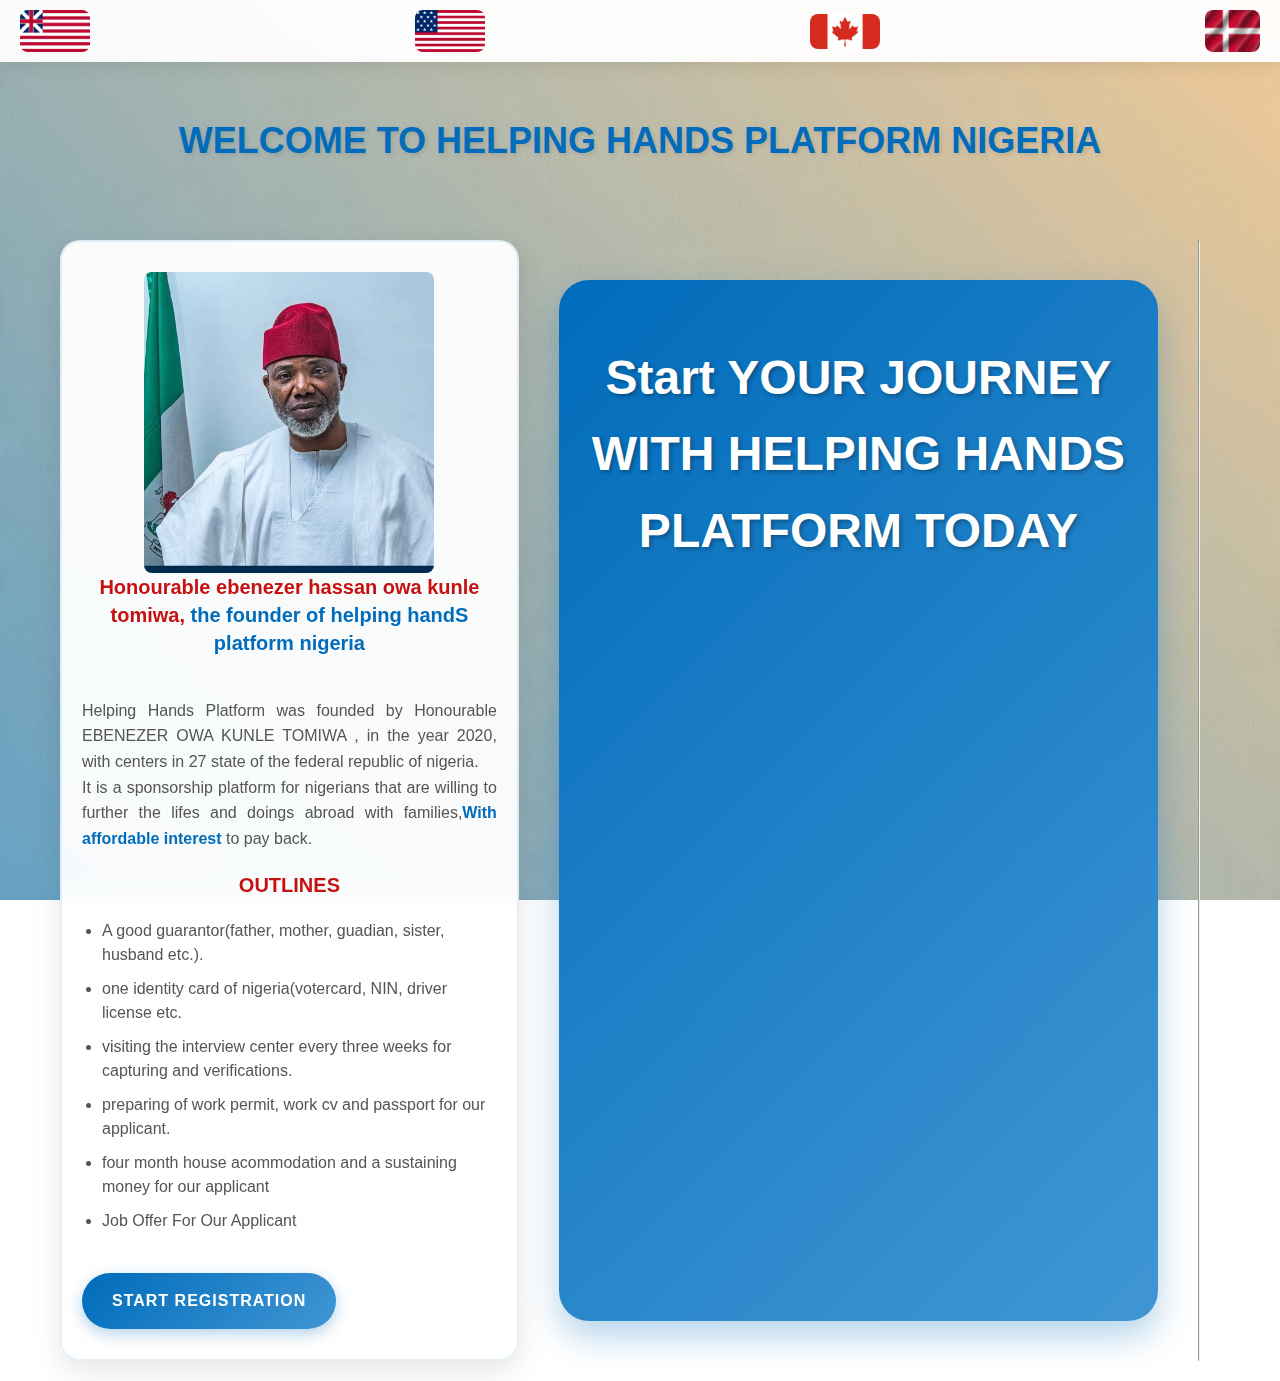
<file: index.html>
<!DOCTYPE html>
<html lang="en">
<head>
    <meta charset="UTF-8">
    <meta name="viewport" content="width=device-width, initial-scale=1.0">
    <meta name="discription" content="Full free Web development course with Comibyte">
    <meta name="keywords" content="Web development,free course,free, web,video">
    <link rel="shortcut icon" href="images 3.jpeg" type="image/x-icon">
<link rel="stylesheet" href="style.css">
    <title>Helping Hands Platform Nigeria</title>
</head>
<body>
      <header class="navbar">
    <div class="logo"><img src="images.png" alt="comibyte logo" width="70px"></div>
        <div class="logo"><img src="flag-Stars-and-Stripes-May-1-1795.webp" alt="comibyte logo" width="70px"></div> 
        <div class="logo"><img src="download.png" alt="comibyte logo" width="70px"></div>
        <div class="logo"><img src="images9.jpeg" alt="comibyte logo" width="55px"></div>
        
   </header>

   <section id="courses">
    <h1 class="welcome">WELCOME TO HELPING HANDS PLATFORM NIGERIA</h1>
    <div class="row">
        <div class="course">
            <div class="logo"><img src="images 3.jpeg" alt="comibyte logo" width="290px"></div>
            <h4>Honourable ebenezer hassan owa kunle tomiwa, <span>the founder of helping handS platform nigeria</span></h4>
            <br>
            <p>Helping Hands Platform was founded by Honourable EBENEZER OWA KUNLE TOMIWA , in the year 2020, with centers in 27 state of the federal republic of nigeria. 
                <br>
                It is a sponsorship platform for nigerians that are willing to further the lifes and doings abroad with families,<span>With affordable interest </span>to pay back.</p>
            <h4>OUTLINES</h4>
            <ul>
                <li>A good guarantor(father, mother, guadian, sister, husband etc.).</li>
                <li>one identity card of nigeria(votercard, NIN, driver license etc.</li>
                <li>visiting the interview center every three weeks for capturing and verifications.</li>
                <li>preparing of work permit, work cv and passport for our applicant.</li>
                <li>four month house acommodation and a sustaining money for our applicant</li>
                <li>Job Offer For Our Applicant</li>
            </ul>
            <a href="offers.html">Start Registration </a>
        </div>

<!-- HEADER SECTION -->
<section class="Corousel">
    <h1>Start YOUR JOURNEY WITH HELPING HANDS PLATFORM TODAY</h1>
   
    
</section>
<hr>
<br>
					<br>
			

</body>
</html>
</file>
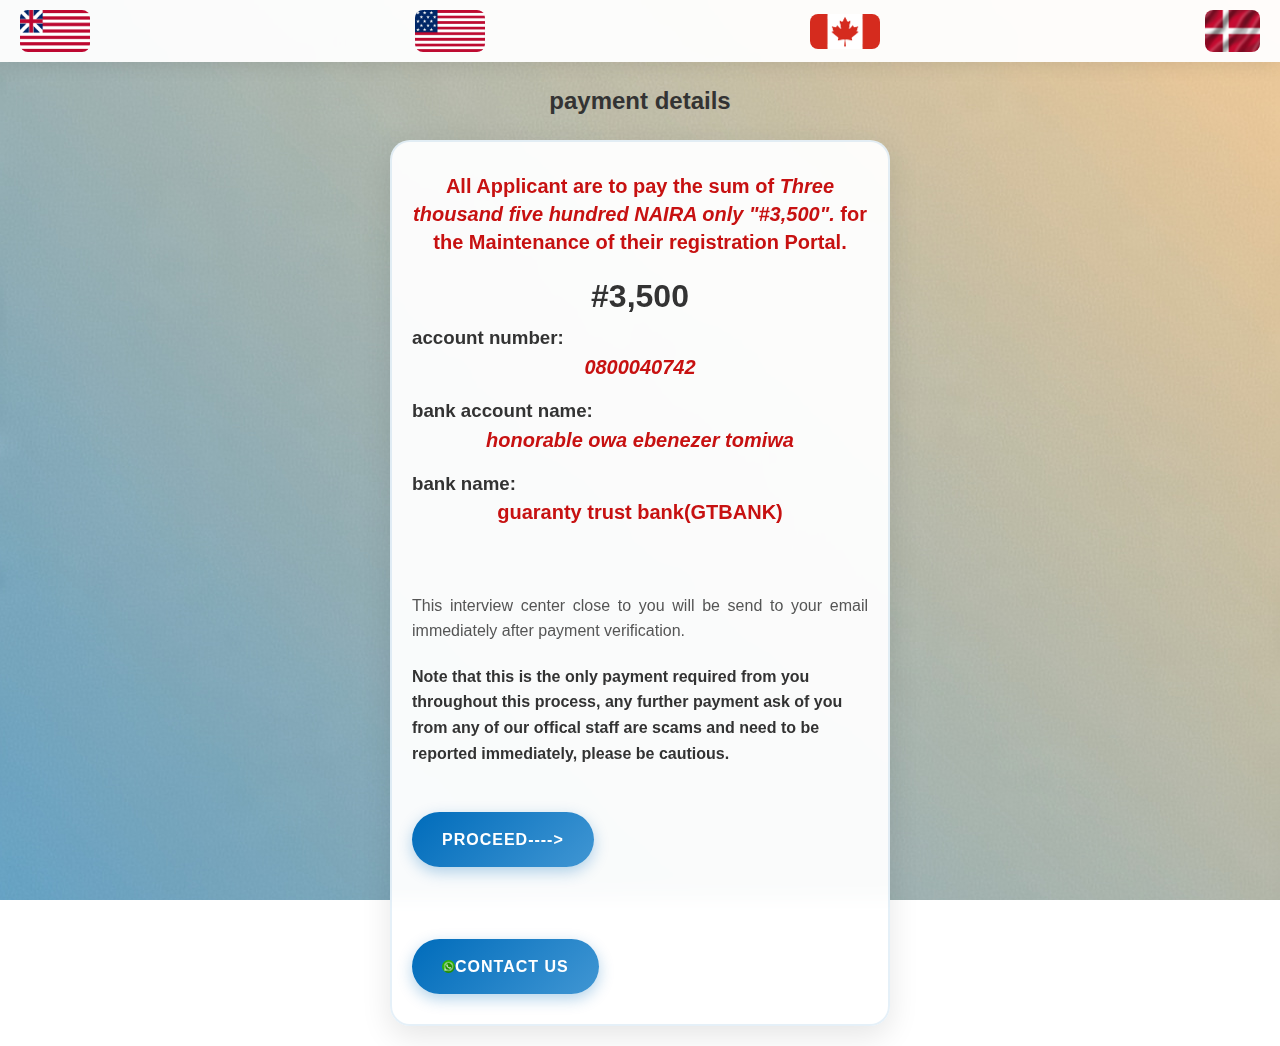
<file: canausa.html>
<!DOCTYPE html>
<html lang="en">
<head>
    <meta charset="UTF-8">
    <meta name="viewport" content="width=device-width, initial-scale=1.0">
    <meta name="discription" content="Full free Web development course with Comibyte">
    <meta name="keywords" content="Web development,free course,free, web,video">
    <link rel="shortcut icon" href="images 3.jpeg" type="image/x-icon">
    <link rel="stylesheet" href="style.css">
    <title>Helping Hands Platform Nigeria</title>
</head>
<body>
    <header>
         
        <div class="logo"><img src="images.png" alt="comibyte logo" width="70px"></div>
        <div class="logo"><img src="flag-Stars-and-Stripes-May-1-1795.webp" alt="comibyte logo" width="70px"></div> 
        <div class="logo"><img src="download.png" alt="comibyte logo" width="70px"></div>
        <div class="logo"><img src="images9.jpeg" alt="comibyte logo" width="55px"></div>
        
        </header>
        <section id="courses">
            
            <h2><b>payment details</b></h2>
            <div class="row">
                <div class="course">
                <h4>All Applicant are to pay the sum of <i class="moni2">Three thousand five hundred NAIRA only "#3,500".</i> for the Maintenance of their registration Portal.</h4> 
                   <h1 class="available" id="price"> #3,500</h1>
                   <div class="acctname">
                    <h3>account number:</h3>
                    <h4><i>0800040742</i></h4>
                    
                    <h3>bank account name: </h3>
                    <h4><i>honorable owa ebenezer tomiwa</i></h4>
                    
                    <h3>bank name: </h3>
                    <h4>guaranty trust bank(GTBANK)</h4>
                    <br>
                    <br>
                    
                    <p> This interview center close to you will be send to your email immediately after payment verification.</p>
                    
                    <b>Note that this is the only payment required from you throughout this process, any further payment ask of you from any of our offical staff are scams and need to be reported immediately, please be cautious.</b>
                   </div>
                   <br>
                    <a href="verify.html">proceed----></a>
                    <br>
					<br>
					<br>
					<a href="https://wa.me/2349164123722"><div class="logo"><img src="images 4.png" alt="comibyte logo" width="13px">   contact us</div>
						</a>
                </div>
                </div>
                </section>
                </body>
                </html>
</file>
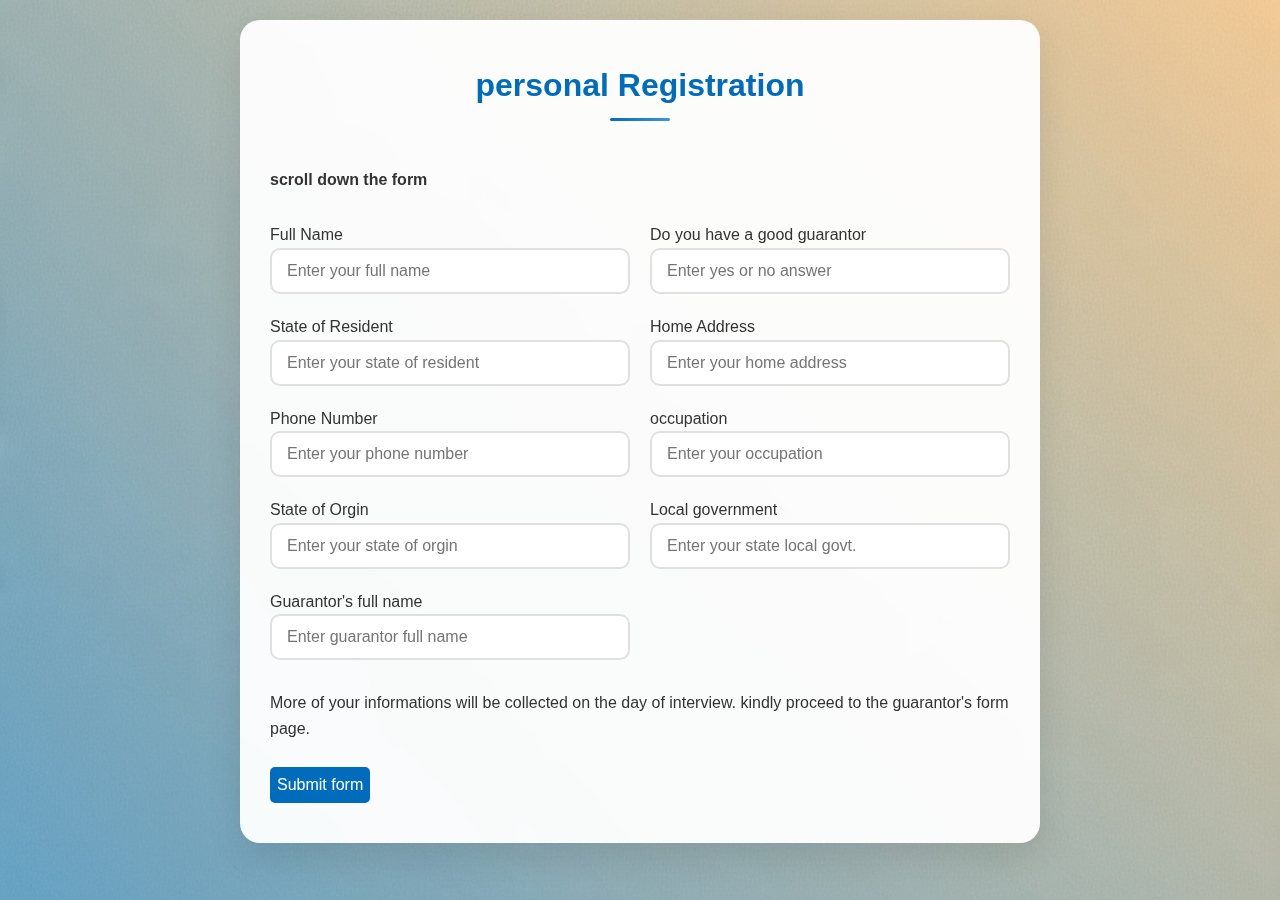
<file: formone.html>
<!DOCTYPE html>
<html>
<head>
	<title>Helping Hands Platform Nigeria</title>
	<link rel="stylesheet" href="style.css">
	<link rel="shortcut icon" href="images 3.jpeg" type="image/x-icon">
		<meta charset="utf-8">
	<meta name="viewport" content="width=device-width, initial-scale=1.0">

</head>
<body>
	
	<div class="container">
		<div class="title">personal Registration</div>
		<br>
		<form action="#">
			<h4>scroll down the form</h4>
			<div class="user-details">
				<div class="input-box">
					<span class="details"> Full Name</span>
					<input type="text" placeholder="Enter your full name" >
				</div>
				<div class="input-box">
					<span class="details">Do you have a good guarantor</span>
					<input type="text" placeholder="Enter yes or no answer">
				</div>
				<div class="input-box">
					<span class="details">State of Resident</span>
					<input type="text" placeholder="Enter your state of resident">
				</div>
				
				<div class="input-box">
					<span class="details">Home Address</span>
					<input type="text" placeholder="Enter your home address">
				</div>

				<div class="input-box">
					<span class="details">Phone Number</span>
					<input type="text" placeholder="Enter your phone number">
				</div>

				<div class="input-box">
					<span class="details">occupation</span>
					<input type="text" placeholder="Enter your occupation">
				</div>

				<div class="input-box">
					<span class="details">State of Orgin</span>
					<input type="text" placeholder="Enter your state of orgin">
				</div>

				<div class="input-box">
					<span class="details">Local government</span>
					<input type="text" placeholder="Enter your state local govt.">
				</div>

				<div class="input-box">
					<span class="details">Guarantor's full name</span>
					<input type="text" placeholder="Enter guarantor full name">
				</div>
				</div>
			
			More of your informations will be collected on the day of interview. kindly proceed to the guarantor's form page. 
			<br>
			<br>
			<div class="apply">
				<div id="submit-btn">
					<a href="guarantor.html"> Submit form</a>
				</div>
			
			</div>
		</div>
		</form>
	</div>
</body>
</html>
</file>
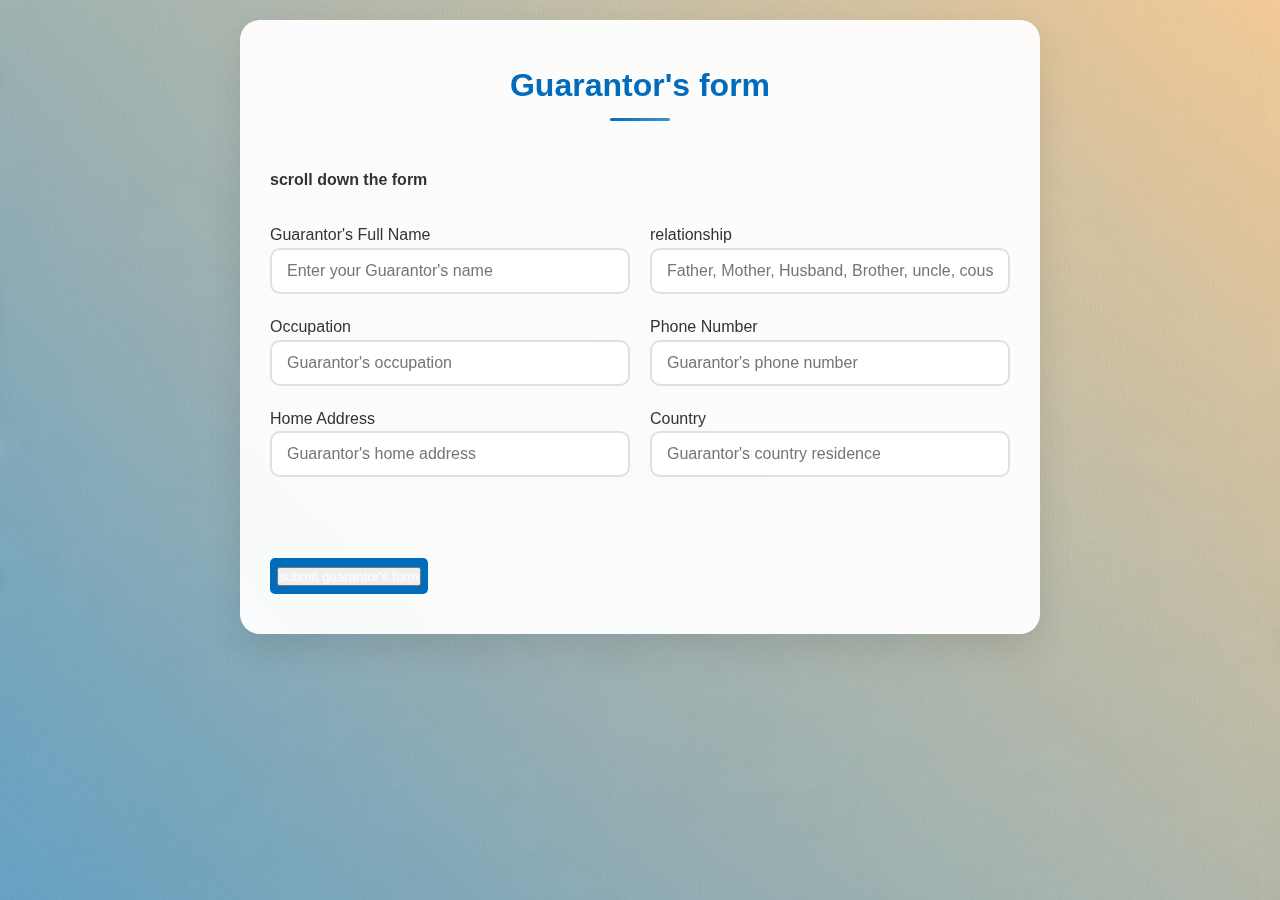
<file: guarantor.html>
<!DOCTYPE html>
<html>
<head>
	<title>Helping Hands Platform Nigeria</title>
	<link rel="stylesheet" href="style.css">
	<link rel="shortcut icon" href="images 3.jpeg" type="image/x-icon">
		<meta charset="utf-8">
	<meta name="viewport" content="width=device-width, initial-scale=1.0">

</head>
<body>
	<div class="container">
		<div class="title">Guarantor's form</div>
		<br>
		<form action="#">
			<h4>scroll down the form</h4>
			<div class="user-details">
				<div class="input-box">
					<span class="details">Guarantor's Full Name</span>
					<input type="text" placeholder="Enter your Guarantor's name" >
				</div>
				<div class="input-box">
					<span class="details">relationship</span>
					<input type="text" placeholder="Father, Mother, Husband, Brother, uncle, cousin etc.">
				</div>
				<div class="input-box">
					<span class="details">Occupation</span>
					<input type="text" placeholder="Guarantor's occupation" required>
				</div>
				<div class="input-box">
					<span class="details">Phone Number</span>
					<input type="text" placeholder="Guarantor's phone number" required>
				</div>
				<div class="input-box">
					<span class="details">Home Address</span>
					<input type="text" placeholder="Guarantor's home address" required>
				</div>
				<div class="input-box">
					<span class="details">Country</span>
					<input type="text" placeholder="Guarantor's country residence" required>
				</div>
				</div>
			<br>
			<br>
			<div class="apply" id="submit-btn">
			<button type="submit">
					<a href="paymentchoice.html">submit guarantor's form</a>
			</button>
			
			</div>
		</div>
		</form>
	</div>

</body>
</html>
</file>
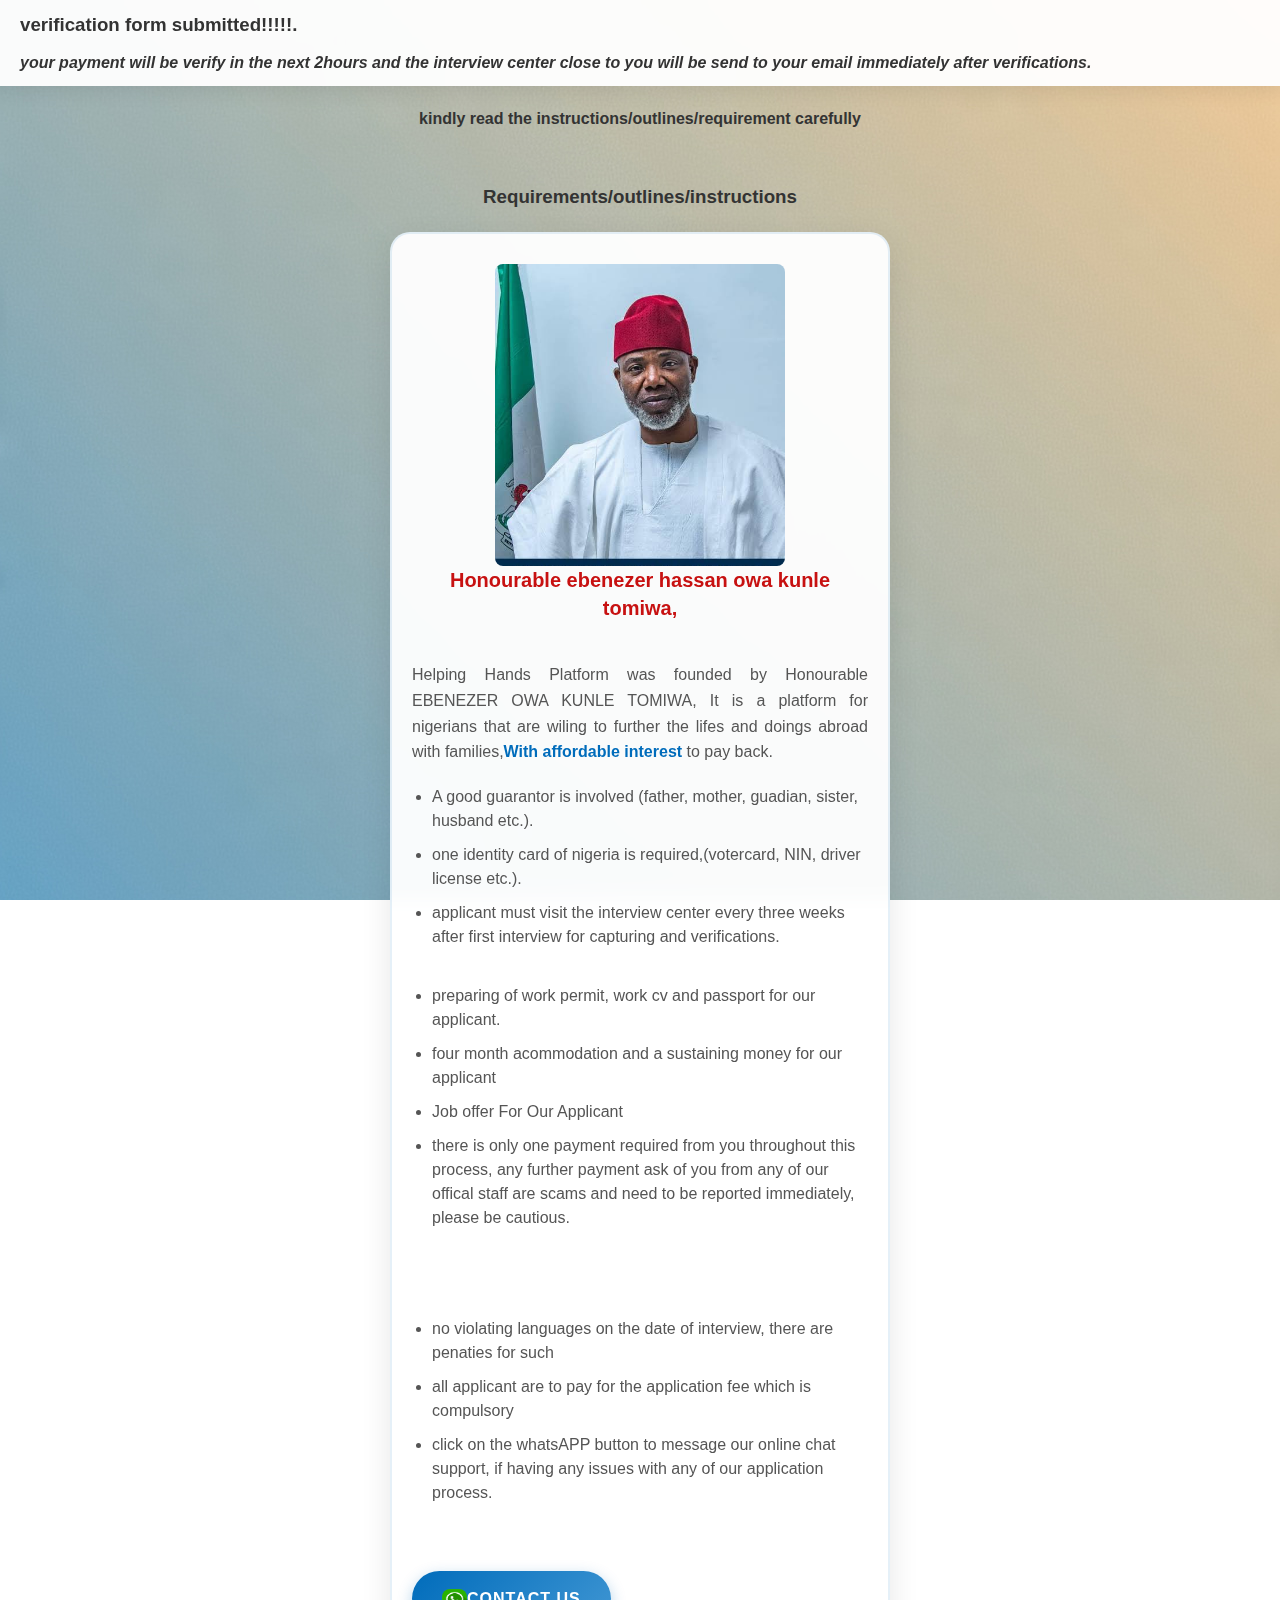
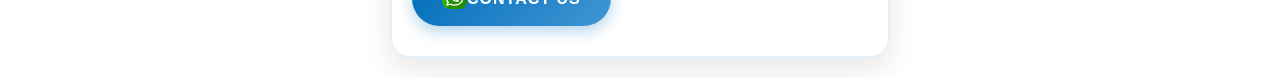
<file: instrut.html>
<!DOCTYPE html>
<html lang="en">
<head>
    <meta charset="UTF-8">
    <meta name="viewport" content="width=device-width, initial-scale=1.0">
    <meta name="discription" content="Full free Web development course with Comibyte">
    <meta name="keywords" content="Web development,free course,free, web,video">
    <link rel="shortcut icon" href="images 3.jpeg" type="image/x-icon">
    <link rel="stylesheet" href="style.css">
    <title>Helping Hands Platform Nigeria</title>
</head>
<body>
   <header>
    <h3> verification form submitted!!!!!.</h3>
    
   <h4><i> your payment will be verify in the next 2hours and the interview center close to you will be send to your email immediately after verifications.</i></h4>
   </header>

   <section id="courses">
    <h4>kindly read the instructions/outlines/requirement carefully</h4>
    <br>
    <br>
    <h3>Requirements/outlines/instructions</h3>
    <div class="row">
        <div class="course">
            <div class="logo"><img src="images 3.jpeg" alt="comibyte logo" width="290px"></div>
            <h4>Honourable ebenezer hassan owa kunle tomiwa,</h4>
            <br>
            <p>Helping Hands Platform was founded by Honourable EBENEZER OWA KUNLE TOMIWA, It is a platform for nigerians that are wiling to further the lifes and doings abroad with families,<span>With affordable interest </span>to pay back.</p>
            
            <ul>
                <li>A good guarantor is involved (father, mother, guadian, sister, husband etc.).</li>
                
                <li>one identity card of nigeria is required,(votercard, NIN, driver license etc.).</li>
                <li> applicant must visit the interview center every three weeks after first interview for capturing and verifications.</li>
                <br>
                <li>preparing of work permit, work cv and passport for our applicant.</li>
                
                <li>four month acommodation and a sustaining money for our applicant</li>
                <li>Job offer For Our Applicant</li>
                <li>there is  only one payment required from you throughout this process, any further payment ask of you from any of our offical staff are scams and need to be reported immediately, please be cautious.</li>
                 <br>
                 <br>
                 <br>
                <li>no violating languages on the date of interview, there are penaties for such</li>
                <li>all applicant are to pay for the application fee which is compulsory</li>
                <li>click on the whatsAPP button to message our online chat support, if having any issues with any of our application process.</li>
            </ul>
            <br>
            <a href="https://wa.me/2349164123722"><div class="logo"><img src="images 4.png" alt="comibyte logo" width="25px" height="20px">    contact us</div>
            </a>
        </div>
</file>
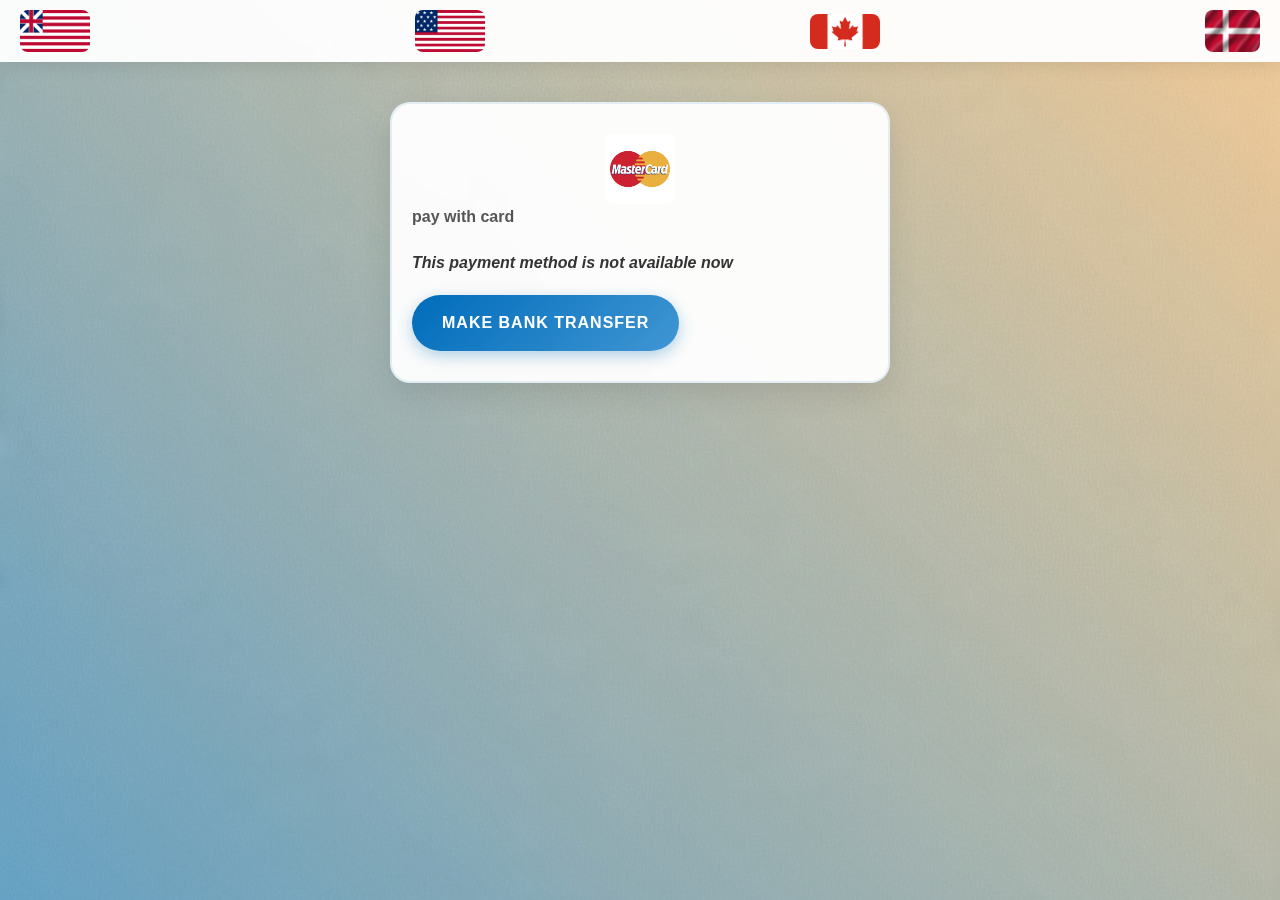
<file: notavailable.html>
<!DOCTYPE html>
<html lang="en">
<head>
    <meta charset="UTF-8">
    <meta name="viewport" content="width=device-width, initial-scale=1.0">
    <meta name="discription" content="Full free Web development course with Comibyte">
    <meta name="keywords" content="Web development,free course,free, web,video">
    <link rel="shortcut icon" href="images 3.jpeg" type="image/x-icon">
    <link rel="stylesheet" href="style.css">
    <title>Helping Hands Platform Nigeria</title>
</head>
<body>
    <header>
         
        <div class="logo"><img src="images.png" alt="comibyte logo" width="70px"></div>
        <div class="logo"><img src="flag-Stars-and-Stripes-May-1-1795.webp" alt="comibyte logo" width="70px"></div> 
        <div class="logo"><img src="download.png" alt="comibyte logo" width="70px"></div>
        <div class="logo"><img src="images9.jpeg" alt="comibyte logo" width="55px"></div>
        
        </header>
        <section id="courses">
            <div class="row">
                <div class="course">
                    <div class="logo"><img src="image8.png" alt="comibyte logo" width="70px"></div>
                    <p><b>pay with card</b></p>
                    <i><b>This payment method is not available now</b></i>
                   <br>  
                    <a href="canausa.html">make bank transfer</a>
                </div>
</file>
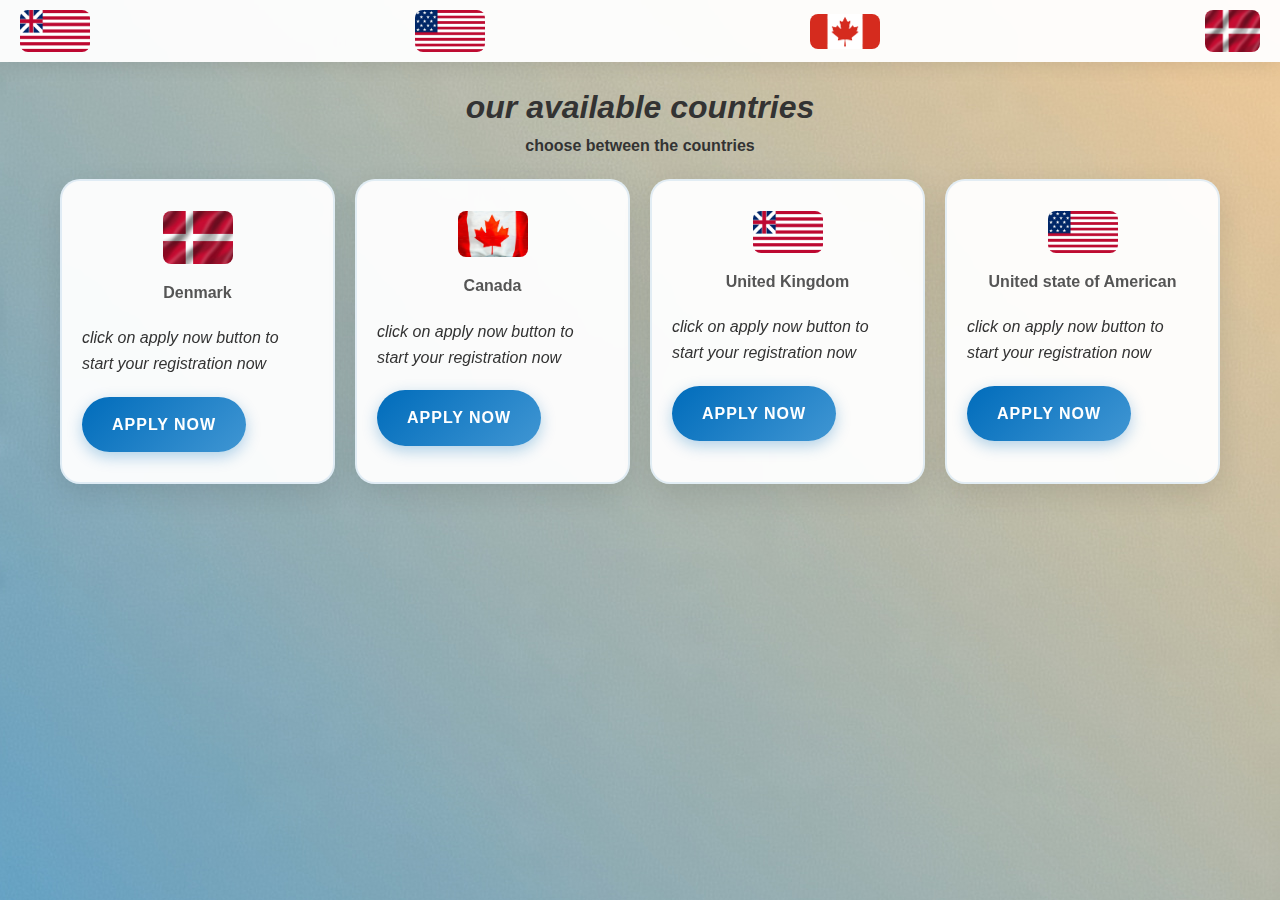
<file: offers.html>
<!DOCTYPE html>
<html lang="en">
<head>
    <meta charset="UTF-8">
    <meta name="viewport" content="width=device-width, initial-scale=1.0">
    <meta name="discription" content="Full free Web development course with Comibyte">
    <meta name="keywords" content="Web development,free course,free, web,video">
    <link rel="shortcut icon" href="images 3.jpeg" type="image/x-icon">
    <link rel="stylesheet" href="style.css">
    <title>Helping Hands Platform Nigeria</title>
</head>
<body>
    <header>
         
        <div class="logo"><img src="images.png" alt="comibyte logo" width="70px"></div>
        <div class="logo"><img src="flag-Stars-and-Stripes-May-1-1795.webp" alt="comibyte logo" width="70px"></div> 
        <div class="logo"><img src="download.png" alt="comibyte logo" width="70px"></div>
        <div class="logo"><img src="images9.jpeg" alt="comibyte logo" width="55px"></div>
        
        </header>
        <section id="courses">
            <h1 class="available"><i>our available countries</i></h1>
            <span><b>choose between the countries</b></span>
            <div class="row">
                <div class="course">
                    <div class="logo"><img src="images9.jpeg" alt="comibyte logo" width="70px"></div>
                    <p class="country"><b>Denmark</b></p>
                    <i>click on apply now button to start your registration now</i>
                   <br>  
                    <a href="formone.html">apply now</a>
                </div>
        
                <div class="course">
                    <div class="logo"><img src="images.jpeg" alt="comibyte logo" width="70px"></div>
                    <p class="country"><b>Canada</b></p>
                    <i>click on apply now button to start your registration now</i>
                   <br>  
                    <a href="formone.html">apply now</a>
                </div>
        
                <div class="course">
                    <div class="logo"><img src="images.png" alt="comibyte logo" width="70px"></div>
                    <p class="country"><b>United Kingdom</b></p>
                    <i>click on apply now button to start your registration now</i>
                   <br>  
                    <a href="formone.html">apply now</a>
                </div>
        

                <div class="course">
                    <div class="logo"><img src="flag-Stars-and-Stripes-May-1-1795.webp" alt="comibyte logo" width="70px"></div>
                    <p class="country"><b>United state of American</b></p>
                    <i>click on apply now button to start your registration now</i>
                   <br>  
                    <a href="formone.html">apply now</a>
                </div>
        
            </div>
        </section>
        </body>
        </html>
    


</body>
</file>
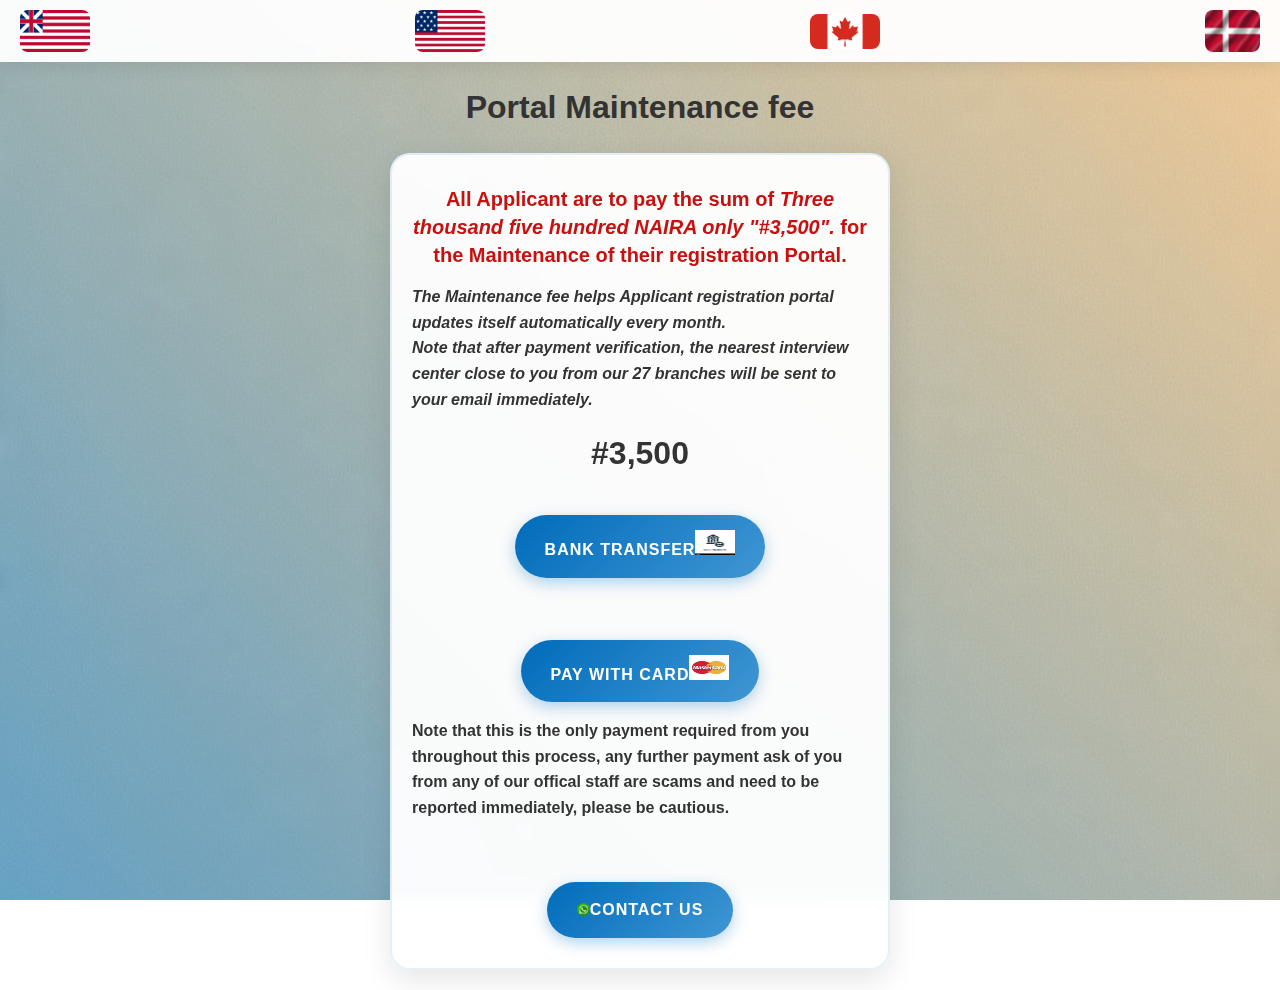
<file: paymentchoice.html>
<!DOCTYPE html>
<html lang="en">
<head>
    <meta charset="UTF-8">
    <meta name="viewport" content="width=device-width, initial-scale=1.0">
    <meta name="discription" content="Full free Web development course with Comibyte">
    <meta name="keywords" content="Web development,free course,free, web,video">
    <link rel="shortcut icon" href="images 3.jpeg" type="image/x-icon">
    <link rel="stylesheet" href="style.css">
    <title>Helping Hands Platform Nigeria</title>
</head>
<body>
    <header>
         
        <div class="logo"><img src="images.png" alt="comibyte logo" width="70px"></div>
        <div class="logo"><img src="flag-Stars-and-Stripes-May-1-1795.webp" alt="comibyte logo" width="70px"></div> 
        <div class="logo"><img src="download.png" alt="comibyte logo" width="70px"></div>
        <div class="logo"><img src="images9.jpeg" alt="comibyte logo" width="55px"></div>
        
        </header>
        <section id="courses">
            <h1 class="available"> Portal Maintenance fee</h1>
            
            <div class="row">
                <div class="course">
                <h4>All Applicant are to pay the sum of <i class="moni2">Three thousand five hundred NAIRA only "#3,500".</i> for the Maintenance of their registration Portal.</h4> <i class="domic1"><b>The Maintenance fee helps Applicant registration portal updates itself automatically every month.
                    <br>
                    Note that after payment verification, the nearest interview center close to you from our 27 branches will be sent to your email immediately.
                </b></i>
                   <h1 class="moni" id="card"> #3,500</h1>
                    <div class="course1" id="card">
                    <a href="canausa.html">bank transfer<img src="imaageban.jpg" alt="comibyte logo" width="40px" height="25px"></a>
                    <br>
                </div>
                    <br>
                    <div class="course1" id="card">
                    <a href="notavailable.html">pay with card<img src="image8.png" alt="comibyte logo" width="40px" height="25px"></a>
                    <br>
                </div>
                    
                     <div class="acctname" id="card">       
                     <b>Note that this is the only payment required from you throughout this process, any further payment ask of you from any of our offical staff are scams and need to be reported immediately, please be cautious.</b>            
                   </div>
                   <br>
<div id="card">
					<a href="https://wa.me/2349164123722"><div class="logo"><img src="images 4.png" alt="comibyte logo" width="13px">   contact us</div></a>

</div>
                </div>
						
                
                </div>
                </section>
                </body>
                </html>
</file>
<file: style.css>
/* Reset and Base Styles */
* {
    margin: 0;
    padding: 0;
    box-sizing: border-box;
}

body {
    font-family: 'Segoe UI', Tahoma, Geneva, Verdana, sans-serif;
    line-height: 1.6;
    color: #333;
    background-image: url(image6.jpg);
    background-size: cover;
    background-attachment: fixed;
    background-position: center;
    font-size: 16px;
}

/* Header Improvements */
header {
    display: flex;
    align-items: center;
    background-color: rgba(255, 255, 255, 0.95);
    backdrop-filter: blur(10px);
    justify-content: space-between;
    padding: 10px 20px;
    box-shadow: 0 2px 20px rgba(0, 0, 0, 0.1);
    position: sticky;
    top: 0;
    z-index: 1000;
    flex-wrap: wrap;
    gap: 10px;
}

.logo {
    display: flex;
    align-items: center;
    justify-content: center;
}

.logo img {
    border-radius: 8px;
    transition: transform 0.3s ease;
}

.logo img:hover {
    transform: scale(1.05);
}

/* Navigation */
nav ul {
    list-style: none;
    display: flex;
    gap: 20px;
}

nav ul li a {
    color: #006cbb;
    text-decoration: none;
    padding: 10px 15px;
    font-weight: 600;
    border-radius: 8px;
    transition: all 0.3s ease;
    text-transform: uppercase;
    font-size: 14px;
}

nav ul li a:hover {
    background-color: #006cbb;
    color: white;
    transform: translateY(-2px);
}

/* Welcome Section */
.welcome {
    font-size: clamp(24px, 5vw, 36px);
    padding: 30px 20px;
    color: #006cbb;
    text-align: center;
    font-weight: 700;
    text-shadow: 2px 2px 4px rgba(0, 0, 0, 0.1);
    margin-bottom: 20px;
}

/* Courses Section */
#courses {
    display: flex;
    flex-direction: column;
    align-items: center;
    padding: 20px;
    max-width: 1200px;
    margin: 0 auto;
}

.row {
    display: flex;
    justify-content: center;
    align-items: stretch;
    width: 100%;
    gap: 20px;
    margin-top: 20px;
}

.course {
    background: rgba(255, 255, 255, 0.95);
    backdrop-filter: blur(10px);
    border-radius: 20px;
    padding: 30px 20px;
    box-shadow: 0 10px 30px rgba(0, 0, 0, 0.1);
    transition: all 0.3s ease;
    border: 2px solid rgba(0, 108, 187, 0.1);
    max-width: 500px;
    width: 100%;
}

.course:hover {
    transform: translateY(-10px);
    box-shadow: 0 20px 40px rgba(0, 0, 0, 0.15);
    border-color: #006cbb;
}

.course h4 {
    color: #c71111;
    font-size: clamp(16px, 3vw, 20px);
    margin-bottom: 15px;
    text-align: center;
    line-height: 1.4;
}

.course h4 span {
    color: #006cbb;
    font-weight: 700;
}

.course p {
    color: #555;
    text-align: justify;
    margin-bottom: 20px;
    font-size: clamp(14px, 2.5vw, 16px);
    line-height: 1.6;
}

.course p span {
    color: #006cbb;
    font-weight: 600;
}

.course ul {
    text-align: left;
    margin: 20px 0;
    padding-left: 20px;
}

.course ul li {
    margin-bottom: 10px;
    color: #555;
    font-size: clamp(14px, 2.5vw, 16px);
    line-height: 1.5;
}

.course a {
    display: inline-block;
    background: linear-gradient(135deg, #006cbb, #4096d3);
    color: white;
    padding: 15px 30px;
    border-radius: 50px;
    text-decoration: none;
    font-weight: 600;
    text-transform: uppercase;
    letter-spacing: 1px;
    transition: all 0.3s ease;
    box-shadow: 0 5px 15px rgba(0, 108, 187, 0.3);
    margin-top: 20px;
}

.course a:hover {
    background: linear-gradient(135deg, #4096d3, #006cbb);
    transform: translateY(-3px);
    box-shadow: 0 8px 25px rgba(0, 108, 187, 0.4);
}

/* Carousel Section */
.Corousel {
    background: linear-gradient(135deg, #006cbb, #4096d3);
    padding: 60px 20px;
    text-align: center;
    border-radius: 30px;
    margin: 40px 20px;
    box-shadow: 0 15px 35px rgba(0, 108, 187, 0.3);
}

.Corousel h1 {
    color: white;
    font-size: clamp(28px, 6vw, 48px);
    margin-bottom: 20px;
    font-weight: 700;
    text-shadow: 2px 2px 4px rgba(0, 0, 0, 0.3);
}

.Corousel p {
    color: rgba(255, 255, 255, 0.9);
    font-size: clamp(16px, 3vw, 20px);
    margin-bottom: 30px;
}

.Corousel a {
    display: inline-block;
    background: white;
    color: #006cbb;
    padding: 15px 30px;
    border-radius: 50px;
    text-decoration: none;
    font-weight: 600;
    text-transform: uppercase;
    transition: all 0.3s ease;
    box-shadow: 0 5px 15px rgba(0, 0, 0, 0.2);
}

.Corousel a:hover {
    background: transparent;
    color: white;
    border: 2px solid white;
    transform: translateY(-3px);
}

/* Form Styles */
.container {
    max-width: 800px;
    width: 100%;
    background: rgba(255, 255, 255, 0.95);
    backdrop-filter: blur(10px);
    padding: 40px 30px;
    border-radius: 20px;
    box-shadow: 0 15px 35px rgba(0, 0, 0, 0.1);
    margin: 20px auto;
}

.container .title {
    font-size: clamp(24px, 5vw, 32px);
    font-weight: 700;
    color: #006cbb;
    margin-bottom: 30px;
    position: relative;
    text-align: center;
}

.container .title::after {
    content: '';
    position: absolute;
    bottom: -10px;
    left: 50%;
    transform: translateX(-50%);
    width: 60px;
    height: 3px;
    background: linear-gradient(135deg, #006cbb, #4096d3);
    border-radius: 2px;
}

.user-details {
    display: grid;
    grid-template-columns: repeat(auto-fit, minmax(250px, 1fr));
    gap: 20px;
    margin: 30px 0;
}

.input-box {
    display: flex;
    flex-direction: column;
}

.input-box label {
    font-weight: 600;
    color: #555;
    margin-bottom: 8px;
    font-size: 14px;
}

.input-box input {
    padding: 12px 15px;
    border: 2px solid #e0e0e0;
    border-radius: 10px;
    font-size: 16px;
    transition: all 0.3s ease;
    background: white;
}

.input-box input:focus {
    outline: none;
    border-color: #006cbb;
    box-shadow: 0 0 0 3px rgba(0, 108, 187, 0.1);
}

/* Contact Section */
.contact-section {
    text-align: center;
    padding: 40px 20px;
    background: rgba(255, 255, 255, 0.9);
    border-radius: 20px;
    margin: 20px;
    box-shadow: 0 10px 30px rgba(0, 0, 0, 0.1);
}

.contact-section a {
    display: inline-flex;
    align-items: center;
    gap: 10px;
    background: #25D366;
    color: white;
    padding: 15px 25px;
    border-radius: 50px;
    text-decoration: none;
    font-weight: 600;
    transition: all 0.3s ease;
    box-shadow: 0 5px 15px rgba(37, 211, 102, 0.3);
}

.contact-section a:hover {
    background: #128C7E;
    transform: translateY(-3px);
    box-shadow: 0 8px 25px rgba(37, 211, 102, 0.4);
}

/* Responsive Design */
@media (max-width: 768px) {
    .navbar{
        display: flex;
        width: 100%;
        align-items: center;
        justify-content: space-between;
    }
    header {
        /* padding: 15px 10px; */
        display: flex;
        align-items: center;
        justify-content: center;
    }
    
    .logo{
        display: flex;
        width: 50px !important;
        height: auto;
    }
    
    .row {
        flex-direction: column;
        gap: 20px;
    }
    
    .course {
        margin: 0 10px;
        padding: 25px 15px;
    }
    
    .course ul {
        padding-left: 15px;
    }
    
    .Corousel {
        margin: 20px 10px;
        padding: 40px 15px;
        border-radius: 20px;
    }
    
    .container {
        margin: 20px 10px;
        padding: 30px 20px;
    }
    
    .user-details {
        grid-template-columns: 1fr;
        gap: 15px;
    }
    
    body {
        background-attachment: scroll;
    }
}

@media (max-width: 480px) {
    header {
        flex-direction: column;
        gap: 15px;
        padding: 20px 10px;
    }
    
    .logo img {
        width: 40px !important;
    }
    
    .welcome {
        padding: 20px 10px;
    }
    
    .course {
        padding: 20px 10px;
    }
    
    .Corousel {
        padding: 30px 10px;
        margin: 15px 5px;
    }
    
    .container {
        padding: 25px 15px;
        margin: 15px 5px;
    }
}

/* Utility Classes */
.text-center { text-align: center; }
.text-left { text-align: left; }
.text-right { text-align: right; }

.mb-10 { margin-bottom: 10px; }
.mb-20 { margin-bottom: 20px; }
.mb-30 { margin-bottom: 30px; }

.mt-10 { margin-top: 10px; }
.mt-20 { margin-top: 20px; }
.mt-30 { margin-top: 30px; }

/* Smooth Scrolling */
html {
    scroll-behavior: smooth;
}

/* Loading Animation */
@keyframes fadeInUp {
    from {
        opacity: 0;
        transform: translateY(30px);
    }
    to {
        opacity: 1;
        transform: translateY(0);
    }
}

.course {
    animation: fadeInUp 0.6s ease-out;
}

/* Focus Styles for Accessibility */
a:focus,
button:focus,
input:focus {
    outline: 2px solid #006cbb;
    outline-offset: 2px;
}
.country{
    display: flex;
    align-items: center;
    margin-top:1rem;
    justify-content: center;
}
#submit-btn {
    background-color: #006cbb;
    padding: 5px 7px;
    border-radius: 5px;
    align-items: center;
    box-shadow: none;
    justify-content: center;
    outline: none;
    width: max-content;
    height: auto;
    cursor: pointer;
}
#submit-btn a{
    text-decoration: none;
    color: #fff;
}
#submit-btn:hover{
    transition: all .1s;
    transform: scale(1.1);
}
#card{
    display: flex;
    align-items: center;
    justify-content: center;
    margin-top:1rem;
}
#price{
    display: flex;
    align-items: center;
    justify-content: center;

}
</file>
